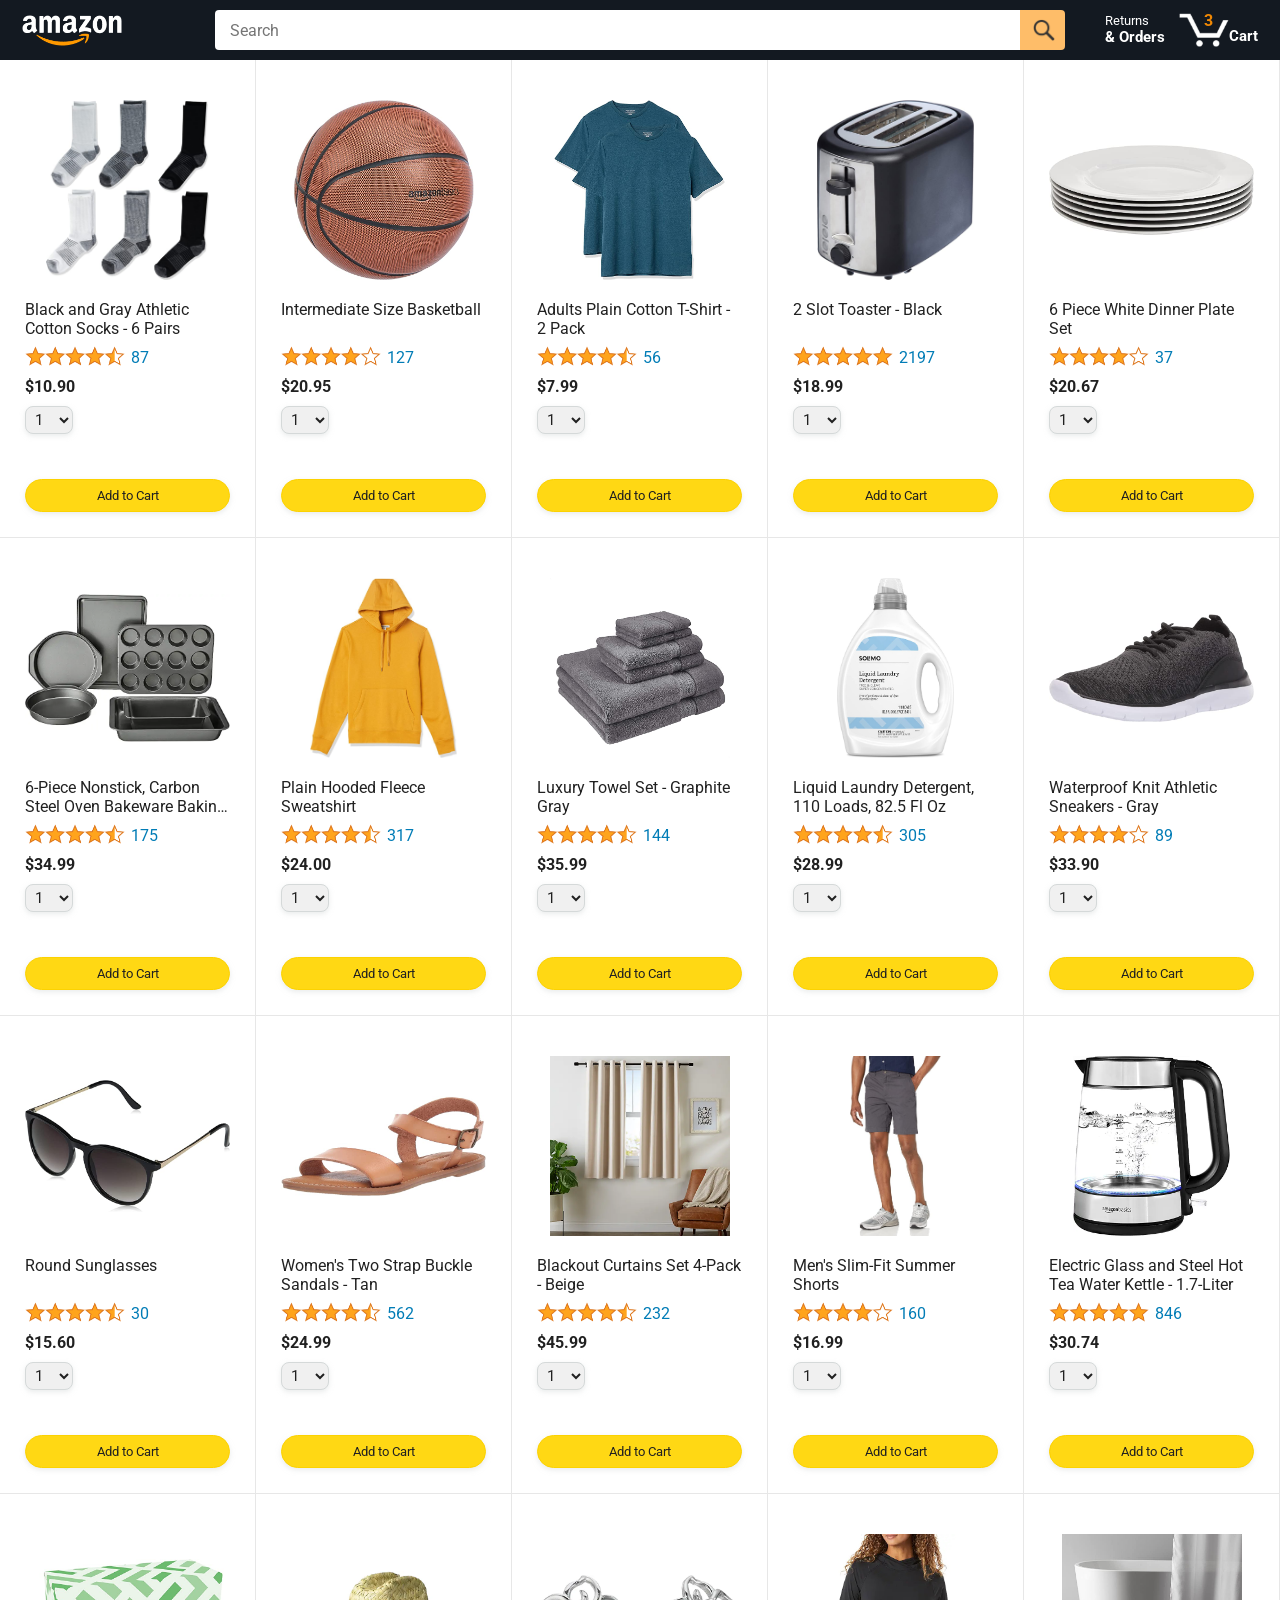
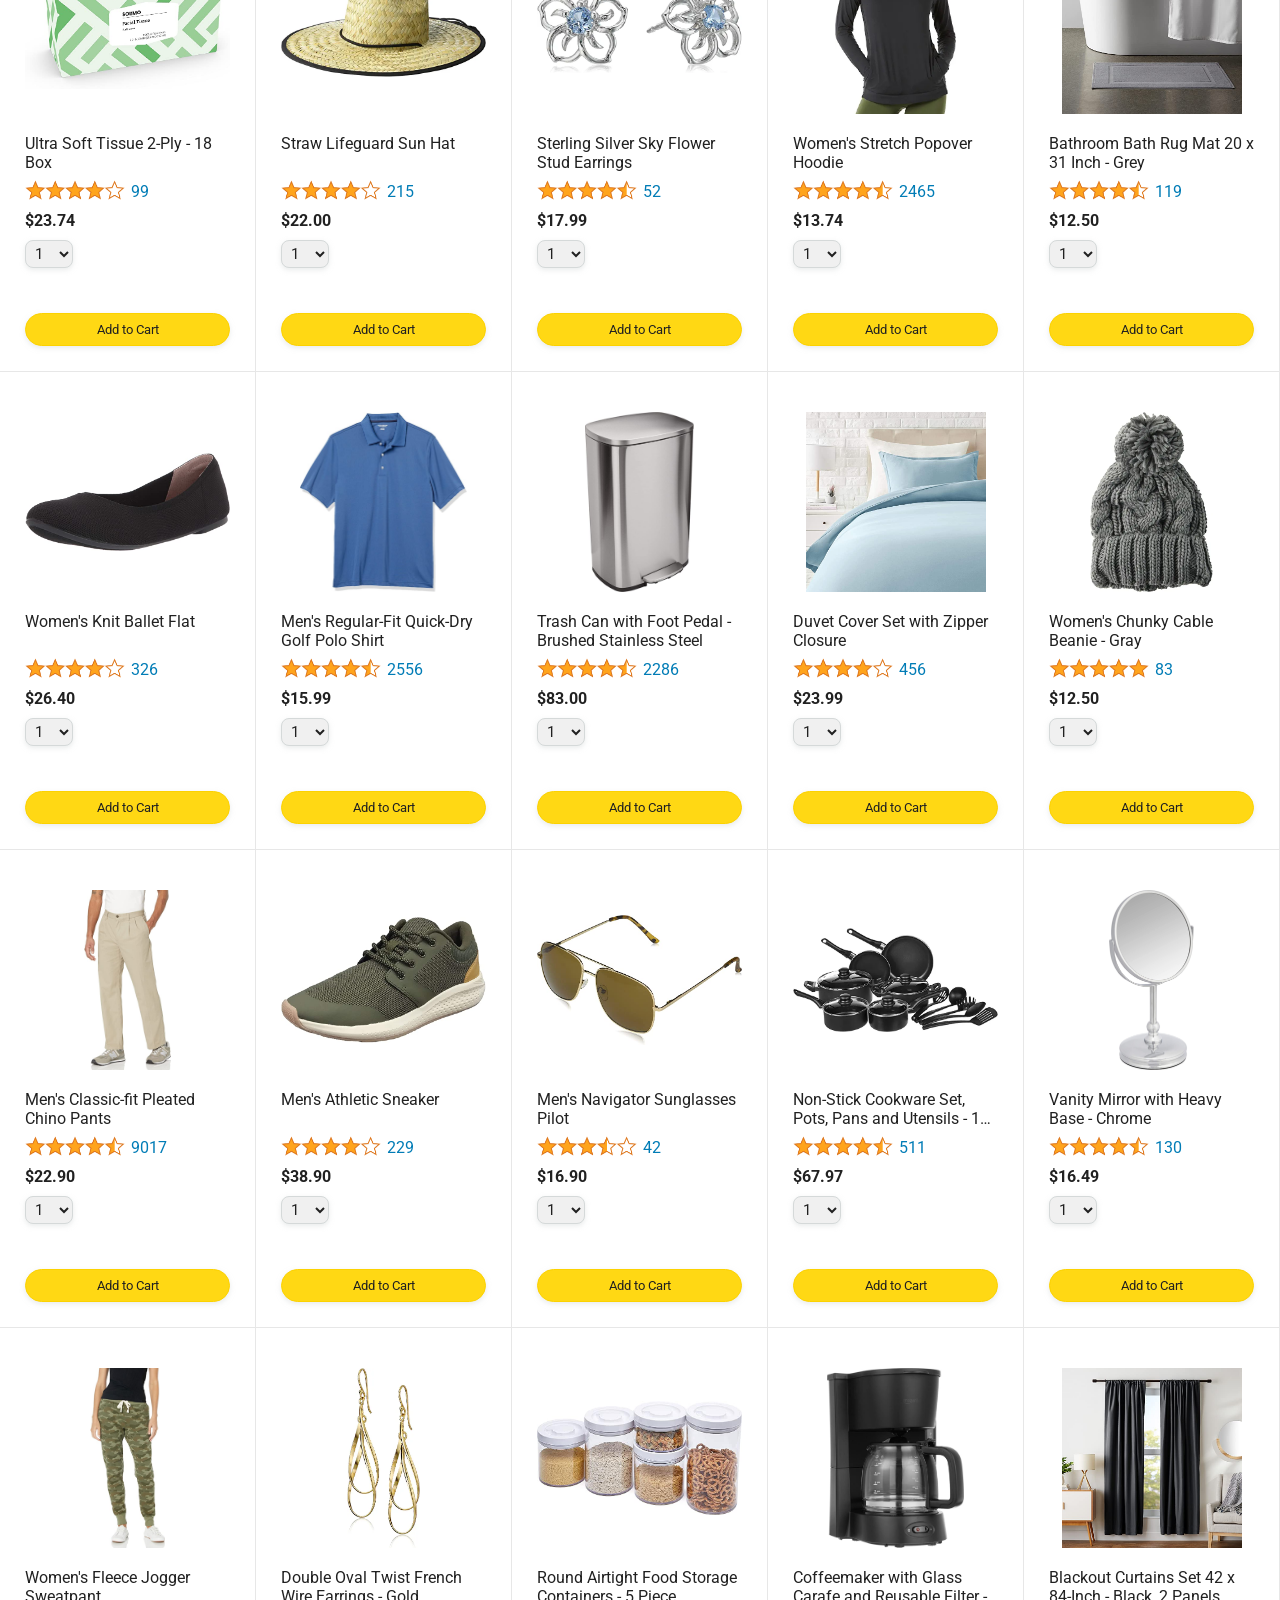
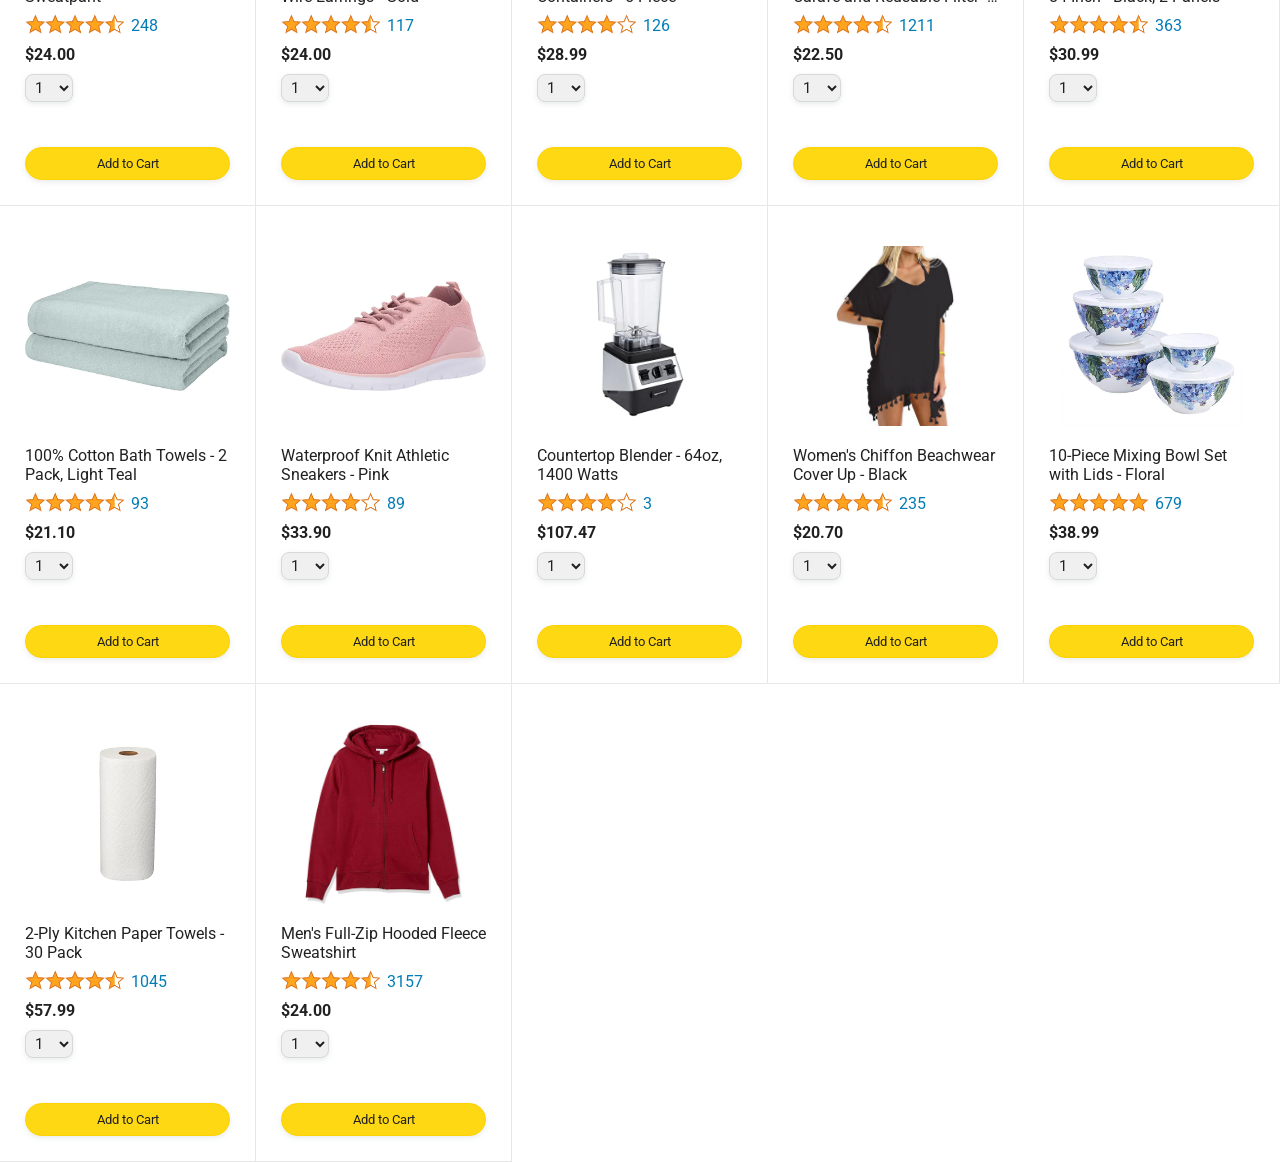
<file: index.html>
<!DOCTYPE html>
<html>
  <head>
    <title>Amazon Project</title>

    <meta name="viewport" content="width=device-width, initial-scale=1">

    <link rel="preconnect" href="https://fonts.googleapis.com">
    <link rel="preconnect" href="https://fonts.gstatic.com" crossorigin>
    <link href="https://fonts.googleapis.com/css2?family=Roboto:wght@400;500;700&display=swap" rel="stylesheet">

    <link rel="stylesheet" href="styles/shared/general.css">
    <link rel="stylesheet" href="styles/shared/amazon-header.css">
    <link rel="stylesheet" href="styles/pages/amazon.css">
  </head>
  <body>
    <div class="amazon-header">

      <div class="amazon-header-left-section">
        <a href="amazon.html" class="header-link">
          <img class="amazon-logo"
            src="images/amazon-logo-white.png">
          <img class="amazon-mobile-logo"
            src="images/amazon-mobile-logo-white.png">
        </a>
      </div>

      <div class="amazon-header-middle-section">
        <input class="search-bar" type="text" placeholder="Search">

        <button class="search-button">
          <img class="search-icon" src="images/icons/search-icon.png">
        </button>
      </div>

      <div class="amazon-header-right-section">
        <a class="orders-link header-link" href="orders.html">
          <span class="returns-text">Returns</span>
          <span class="orders-text">& Orders</span>
        </a>

        <a class="cart-link header-link" href="checkout.html">
          <img class="cart-icon" src="images/icons/cart-icon.png">
          <div class="cart-quantity js-cart-quantity"></div>
          <div class="cart-text">Cart</div>
        </a>
      </div>
    </div>
    
    <div class="main">

      <div class="products-grid js-products-grid">

      </div>
    </div>

    <script type="module" src="/scripts/amazon.js"></script>
  </body>
</html>
</file>
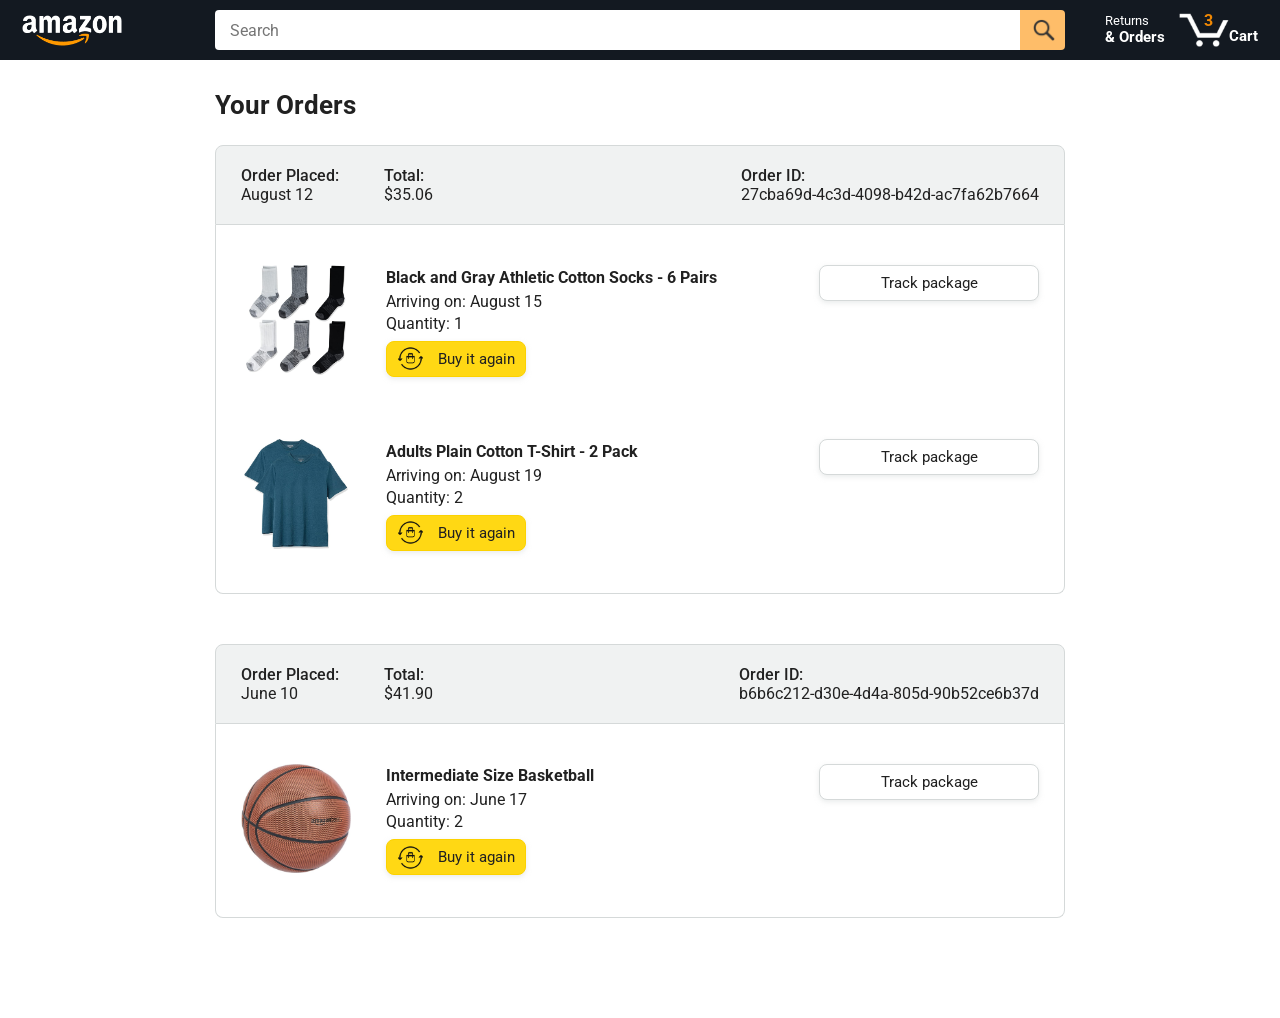
<file: orders.html>
<!DOCTYPE html>
<html>
  <head>
    <title>Orders</title>

    <meta name="viewport" content="width=device-width, initial-scale=1">

    <link rel="preconnect" href="https://fonts.googleapis.com">
    <link rel="preconnect" href="https://fonts.gstatic.com" crossorigin>
    <link href="https://fonts.googleapis.com/css2?family=Roboto:wght@400;500;700&display=swap" rel="stylesheet">

    <link rel="stylesheet" href="styles/shared/general.css">
    <link rel="stylesheet" href="styles/shared/amazon-header.css">
    <link rel="stylesheet" href="styles/pages/orders.css">
  </head>
  <body>
    <div class="amazon-header">
      <div class="amazon-header-left-section">
        <a href="amazon.html" class="header-link">
          <img class="amazon-logo"
            src="images/amazon-logo-white.png">
          <img class="amazon-mobile-logo"
            src="images/amazon-mobile-logo-white.png">
        </a>
      </div>

      <div class="amazon-header-middle-section">
        <input class="search-bar" type="text" placeholder="Search">

        <button class="search-button">
          <img class="search-icon" src="images/icons/search-icon.png">
        </button>
      </div>

      <div class="amazon-header-right-section">
        <a class="orders-link header-link" href="orders.html">
          <span class="returns-text">Returns</span>
          <span class="orders-text">& Orders</span>
        </a>

        <a class="cart-link header-link" href="checkout.html">
          <img class="cart-icon" src="images/icons/cart-icon.png">
          <div class="cart-quantity">3</div>
          <div class="cart-text">Cart</div>
        </a>
      </div>
    </div>

    <div class="main">
      <div class="page-title">Your Orders</div>

      <div class="orders-grid">
        <div class="order-container">
          
          <div class="order-header">
            <div class="order-header-left-section">
              <div class="order-date">
                <div class="order-header-label">Order Placed:</div>
                <div>August 12</div>
              </div>
              <div class="order-total">
                <div class="order-header-label">Total:</div>
                <div>$35.06</div>
              </div>
            </div>

            <div class="order-header-right-section">
              <div class="order-header-label">Order ID:</div>
              <div>27cba69d-4c3d-4098-b42d-ac7fa62b7664</div>
            </div>
          </div>

          <div class="order-details-grid">
            <div class="product-image-container">
              <img src="images/products/athletic-cotton-socks-6-pairs.jpg">
            </div>

            <div class="product-details">
              <div class="product-name">
                Black and Gray Athletic Cotton Socks - 6 Pairs
              </div>
              <div class="product-delivery-date">
                Arriving on: August 15
              </div>
              <div class="product-quantity">
                Quantity: 1
              </div>
              <button class="buy-again-button button-primary">
                <img class="buy-again-icon" src="images/icons/buy-again.png">
                <span class="buy-again-message">Buy it again</span>
              </button>
            </div>

            <div class="product-actions">
              <a href="tracking.html">
                <button class="track-package-button button-secondary">
                  Track package
                </button>
              </a>
            </div>

            <div class="product-image-container">
              <img src="images/products/adults-plain-cotton-tshirt-2-pack-teal.jpg">
            </div>

            <div class="product-details">
              <div class="product-name">
                Adults Plain Cotton T-Shirt - 2 Pack
              </div>
              <div class="product-delivery-date">
                Arriving on: August 19
              </div>
              <div class="product-quantity">
                Quantity: 2
              </div>
              <button class="buy-again-button button-primary">
                <img class="buy-again-icon" src="images/icons/buy-again.png">
                <span class="buy-again-message">Buy it again</span>
              </button>
            </div>

            <div class="product-actions">
              <a href="tracking.html">
                <button class="track-package-button button-secondary">
                  Track package
                </button>
              </a>
            </div>
          </div>
        </div>

        <div class="order-container">

          <div class="order-header">
            <div class="order-header-left-section">
              <div class="order-date">
                <div class="order-header-label">Order Placed:</div>
                <div>June 10</div>
              </div>
              <div class="order-total">
                <div class="order-header-label">Total:</div>
                <div>$41.90</div>
              </div>
            </div>

            <div class="order-header-right-section">
              <div class="order-header-label">Order ID:</div>
              <div>b6b6c212-d30e-4d4a-805d-90b52ce6b37d</div>
            </div>
          </div>

          <div class="order-details-grid">
            <div class="product-image-container">
              <img src="images/products/intermediate-composite-basketball.jpg">
            </div>

            <div class="product-details">
              <div class="product-name">
                Intermediate Size Basketball
              </div>
              <div class="product-delivery-date">
                Arriving on: June 17
              </div>
              <div class="product-quantity">
                Quantity: 2
              </div>
              <button class="buy-again-button button-primary">
                <img class="buy-again-icon" src="images/icons/buy-again.png">
                <span class="buy-again-message">Buy it again</span>
              </button>
            </div>

            <div class="product-actions">
              <a href="tracking.html">
                <button class="track-package-button button-secondary">
                  Track package
                </button>
              </a>
            </div>
          </div>
        </div>
      </div>
    </div>
  </body>
</html>
</file>
<file: styles/shared/general.css>
body {
  font-family: Roboto, Arial;
  color: rgb(33, 33, 33);
  /* The <body> element has a default margin of 8px
     on all sides. This removes the default margins. */
  margin: 0;
}

/* <p> elements have a default margin on the top
   and bottom. This removes the default margins. */
p {
  margin: 0;
}

button {
  cursor: pointer;
}

select {
  cursor: pointer;
}

input, select, button {
  font-family: Roboto, Arial;
}

.button-primary {
  color: rgb(33, 33, 33);
  background-color: rgb(255, 216, 20);
  border: 1px solid rgb(252, 210, 0);
  border-radius: 8px;
  cursor: pointer;
  box-shadow: 0 2px 5px rgba(213, 217, 217, 0.5);
}

.button-primary:hover {
  background-color: rgb(247, 202, 0);
  border: 1px solid rgb(242, 194, 0);
}

.button-primary:active {
  background: rgb(255, 216, 20);
  border-color: rgb(252, 210, 0);
  box-shadow: none;
}

.button-secondary {
  color: rgb(33, 33, 33);
  background: white;
  border: 1px solid rgb(213, 217, 217);
  border-radius: 8px;
  cursor: pointer;
  box-shadow: 0 2px 5px rgba(213, 217, 217, 0.5);
}

.button-secondary:hover {
  background-color: rgb(247, 250, 250);
}

.button-secondary:active {
  background-color: rgb(237, 253, 255);
  box-shadow: none;
}

/* These styles will limit text to 2 lines. Anything
   beyond 2 lines will be replaced with "..."
   You can find this code by using an A.I. tool or by
   searching in Google.
   https://css-tricks.com/almanac/properties/l/line-clamp/ */
.limit-text-to-2-lines {
  display: -webkit-box;
  -webkit-line-clamp: 2;
  -webkit-box-orient: vertical;
  overflow: hidden;
}

.link-primary {
  color: rgb(1, 124, 182);
  cursor: pointer;
}

.link-primary:hover {
  color: rgb(196, 80, 0);
}

/* Styles for dropdown selectors. */
select {
  color: rgb(33, 33, 33);
  background-color: rgb(240, 240, 240);
  border: 1px solid rgb(213, 217, 217);
  border-radius: 8px;
  padding: 3px 5px;
  font-size: 15px;
  cursor: pointer;
  box-shadow: 0 2px 5px rgba(213, 217, 217, 0.5);
}

select:focus,
input:focus {
  outline: 2px solid rgb(255, 153, 0);
}
</file>
<file: styles/shared/amazon-header.css>
.amazon-header {
  background-color: rgb(19, 25, 33);
  color: white;
  padding-left: 15px;
  padding-right: 15px;

  display: flex;
  align-items: center;
  justify-content: space-between;

  position: fixed;
  top: 0;
  left: 0;
  right: 0;
  height: 60px;
}

.amazon-header-left-section {
  width: 180px;
}

@media (max-width: 800px) {
  .amazon-header-left-section {
    width: unset;
  }
}

.header-link {
  display: inline-block;
  padding: 6px;
  border-radius: 2px;
  cursor: pointer;
  text-decoration: none;
  border: 1px solid rgba(0, 0, 0, 0);
}

.header-link:hover {
  border: 1px solid white;
}

.amazon-logo {
  width: 100px;
  margin-top: 5px;
}

.amazon-mobile-logo {
  display: none;
}

@media (max-width: 575px) {
  .amazon-logo {
    display: none;
  }

  .amazon-mobile-logo {
    display: block;
    height: 35px;
    margin-top: 5px;
  }
}

.amazon-header-middle-section {
  flex: 1;
  max-width: 850px;
  margin-left: 10px;
  margin-right: 10px;
  display: flex;
}

.search-bar {
  flex: 1;
  width: 0;
  font-size: 16px;
  height: 38px;
  padding-left: 15px;
  border: none;
  border-top-left-radius: 4px;
  border-bottom-left-radius: 4px;
  border-top-right-radius: 0;
  border-bottom-right-radius: 0;
}

.search-button {
  background-color: rgb(254, 189, 105);
  border: none;
  width: 45px;
  height: 40px;
  border-top-right-radius: 4px;
  border-bottom-right-radius: 4px;
  flex-shrink: 0;
}

.search-icon {
  height: 22px;
  margin-left: 2px;
  margin-top: 3px;
}

.amazon-header-right-section {
  width: 180px;
  flex-shrink: 0;
  display: flex;
  justify-content: end;
}

.orders-link {
  color: white;
}

.returns-text {
  display: block;
  font-size: 13px;
}

.orders-text {
  display: block;
  font-size: 15px;
  font-weight: 700;
}

.cart-link {
  color: white;
  display: flex;
  align-items: center;
  position: relative;
}

.cart-icon {
  width: 50px;
}

.cart-text {
  margin-top: 12px;
  font-size: 15px;
  font-weight: 700;
}

.cart-quantity {
  color: rgb(240, 136, 4);
  font-size: 16px;
  font-weight: 700;

  position: absolute;
  top: 4px;
  left: 22px;
  
  width: 26px;
  text-align: center;
}
</file>
<file: styles/pages/amazon.css>
.main {
  margin-top: 60px;
}

.products-grid {
  display: grid;

  /* - In CSS Grid, 1fr means a column will take up the
       remaining space in the grid.
     - If we write 1fr 1fr ... 1fr; 8 times, this will
       divide the grid into 8 columns, each taking up an
       equal amount of the space.
     - repeat(8, 1fr); is a shortcut for repeating "1fr"
       8 times (instead of typing out "1fr" 8 times).
       repeat(...) is a special property that works with
       display: grid; */
  grid-template-columns: repeat(8, 1fr);
}

/* @media is used to create responsive design (making the
   website look good on any screen size). This @media
   means when the screen width is 2000px or less, we
   will divide the grid into 7 columns instead of 8. */
@media (max-width: 2000px) {
  .products-grid {
    grid-template-columns: repeat(7, 1fr);
  }
}

/* This @media means when the screen width is 1600px or
   less, we will divide the grid into 6 columns. */
@media (max-width: 1600px) {
  .products-grid {
    grid-template-columns: repeat(6, 1fr);
  }
}

@media (max-width: 1300px) {
  .products-grid {
    grid-template-columns: repeat(5, 1fr);
  }
}

@media (max-width: 1000px) {
  .products-grid {
    grid-template-columns: repeat(4, 1fr);
  }
}

@media (max-width: 800px) {
  .products-grid {
    grid-template-columns: repeat(3, 1fr);
  }
}

@media (max-width: 575px) {
  .products-grid {
    grid-template-columns: repeat(2, 1fr);
  }
}

@media (max-width: 450px) {
  .products-grid {
    grid-template-columns: 1fr;
  }
}

.product-container {
  padding-top: 40px;
  padding-bottom: 25px;
  padding-left: 25px;
  padding-right: 25px;

  border-right: 1px solid rgb(231, 231, 231);
  border-bottom: 1px solid rgb(231, 231, 231);

  display: flex;
  flex-direction: column;
}

.product-image-container {
  display: flex;
  justify-content: center;
  align-items: center;

  height: 180px;
  margin-bottom: 20px;
}

.product-image {
  /* Images will overflow their container by default. To
    prevent this, we set max-width and max-height to 100%
    so they stay inside their container. */
  max-width: 100%;
  max-height: 100%;
}

.product-name {
  height: 40px;
  margin-bottom: 5px;
}

.product-rating-container {
  display: flex;
  align-items: center;
  margin-bottom: 10px;
}

.product-rating-stars {
  width: 100px;
  margin-right: 6px;
}

.product-rating-count {
  color: rgb(1, 124, 182);
  cursor: pointer;
  margin-top: 3px;
}

.product-price {
  font-weight: 700;
  margin-bottom: 10px;
}

.product-quantity-container {
  margin-bottom: 17px;
}

.product-spacer {
  flex: 1;
}

.added-to-cart {
  color: rgb(6, 125, 98);
  font-size: 16px;

  display: flex;
  align-items: center;
  margin-bottom: 8px;

  /* At first, the "Added to cart" message will
     be invisible. Use JavaScript to change the
     opacity and make it visible. */
  opacity: 0;
}

/* To make the "Added" message visible */
.added-to-cart-visible {
  opacity: 1;
}

.added-to-cart img {
  height: 20px;
  margin-right: 5px;
}

.add-to-cart-button {
  width: 100%;
  padding: 8px;
  border-radius: 50px;
}
</file>
<file: styles/pages/orders.css>
.main {
  max-width: 850px;
  margin-top: 90px;
  margin-bottom: 100px;
  padding-left: 20px;
  padding-right: 20px;

  /* margin-left: auto;
     margin-right auto;
     Is a trick for centering an element horizontally
     without needing a container. */
  margin-left: auto;
  margin-right: auto;
}

.page-title {
  font-weight: 700;
  font-size: 26px;
  margin-bottom: 25px;
}

.orders-grid {
  display: grid;
  grid-template-columns: 1fr;
  row-gap: 50px;
}

.order-header {
  background-color: rgb(240, 242, 242);
  border: 1px solid rgb(213, 217, 217);

  display: flex;
  align-items: center;
  justify-content: space-between;

  padding: 20px 25px;
  border-top-left-radius: 8px;
  border-top-right-radius: 8px;
}

.order-header-left-section {
  display: flex;
  flex-shrink: 0;
}

.order-header-label {
  font-weight: 500;
}

.order-date,
.order-total {
  margin-right: 45px;
}

.order-header-right-section {
  flex-shrink: 1;
}

@media (max-width: 575px) {
  .order-header {
    flex-direction: column;
    align-items: start;
    line-height: 23px;
    padding: 15px;
  }

  .order-header-left-section {
    flex-direction: column;
  }

  .order-header-label {
    margin-right: 5px;
  }

  .order-date,
  .order-total {
    display: grid;
    grid-template-columns: auto 1fr;
    margin-right: 0;
  }

  .order-header-right-section {
    display: grid;
    grid-template-columns: auto 1fr;
  }
}

.order-details-grid {
  padding: 40px 25px;
  border: 1px solid rgb(213, 217, 217);
  border-top: none;
  border-bottom-left-radius: 8px;
  border-bottom-right-radius: 8px;

  display: grid;
  grid-template-columns: 110px 1fr 220px;
  column-gap: 35px;
  row-gap: 60px;
  align-items: center;
}

@media (max-width: 800px) {
  .order-details-grid {
    grid-template-columns: 110px 1fr;
    row-gap: 0;
    padding-bottom: 8px;
  }
}

@media (max-width: 450px) {
  .order-details-grid {
    grid-template-columns: 1fr;
  }
}

.product-image-container {
  text-align: center;
}

.product-image-container img {
  max-width: 110px;
  max-height: 110px;
}

.product-name {
  font-weight: 700;
  margin-bottom: 5px;
}

.product-delivery-date {
  margin-bottom: 3px;
}

.product-quantity {
  margin-bottom: 8px;
}

.buy-again-button {
  font-size: 15px;
  width: 140px;
  height: 36px;
  border-radius: 8px;

  display: flex;
  align-items: center;
  justify-content: center;
}

.buy-again-icon {
  width: 25px;
  margin-right: 15px;
}

.product-actions {
  align-self: start;
}

.track-package-button {
  width: 100%;
  font-size: 15px;
  padding: 8px;
}

@media (max-width: 800px) {
  .buy-again-button {
    margin-bottom: 10px;
  }

  .product-actions {
    /* grid-column: 2 means this element will be placed
       in column 2 in the grid. (Normally, the column that
       an element is placed in is determined by the order
       of the elements in the HTML. grid-column overrides
       this default ordering). */
    grid-column: 2;
    margin-bottom: 30px;
  }

  .track-package-button {
    width: 140px;
  }
}

@media (max-width: 450px) {
  .product-image-container {
    text-align: center;
    margin-bottom: 25px;
  }

  .product-image-container img {
    max-width: 150px;
    max-height: 150px;
  }

  .product-name {
    margin-bottom: 10px;
  }

  .product-quantity {
    margin-bottom: 15px;
  }

  .buy-again-button {
    width: 100%;
    margin-bottom: 15px;
  }

  .product-actions {
    /* grid-column: auto; undos grid-column: 2; from above.
       This element will now be placed in its normal column
       in the grid. */
    grid-column: auto;
    margin-bottom: 70px;
  }

  .track-package-button {
    width: 100%;
    padding: 12px;
  }
}
</file>
